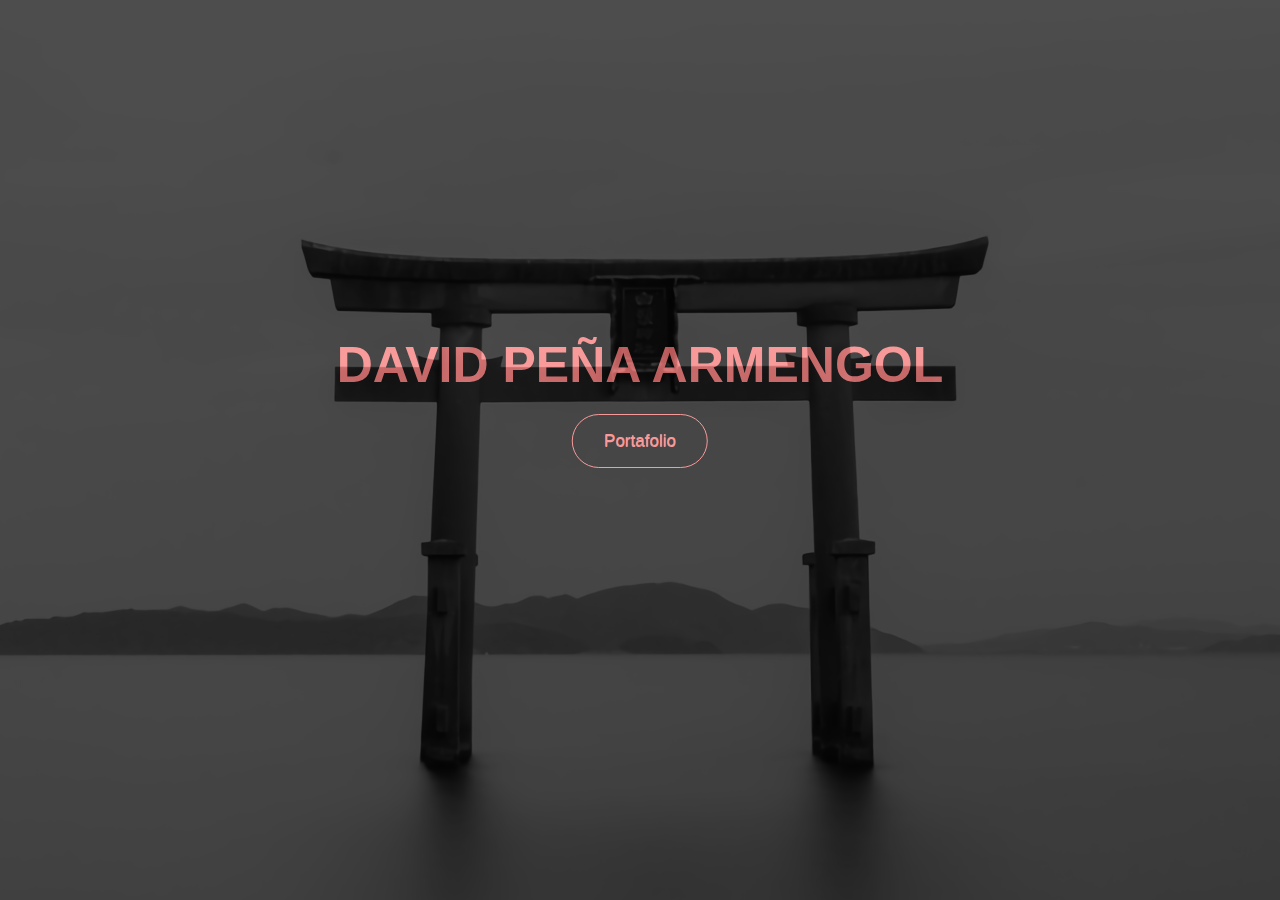
<file: index.html>
<!DOCTYPE html>
<html lang="es">

<head>
    <meta charset="UTF-8">
    <title>Portafolio</title>
    <link rel="stylesheet" href="css/style.css">
    <link rel="icon" href="img/logo.ico" type="image/x-icon">
</head>

<body>
    <div class="Index">
        <div class="contenido-inicio">
            <h1>David Peña Armengol</h1>
            <p>
            </p>
            <a href="html/aboutme.html" class="button">Portafolio</a>
        </div>
    </div>
</body>

</html>
</file>
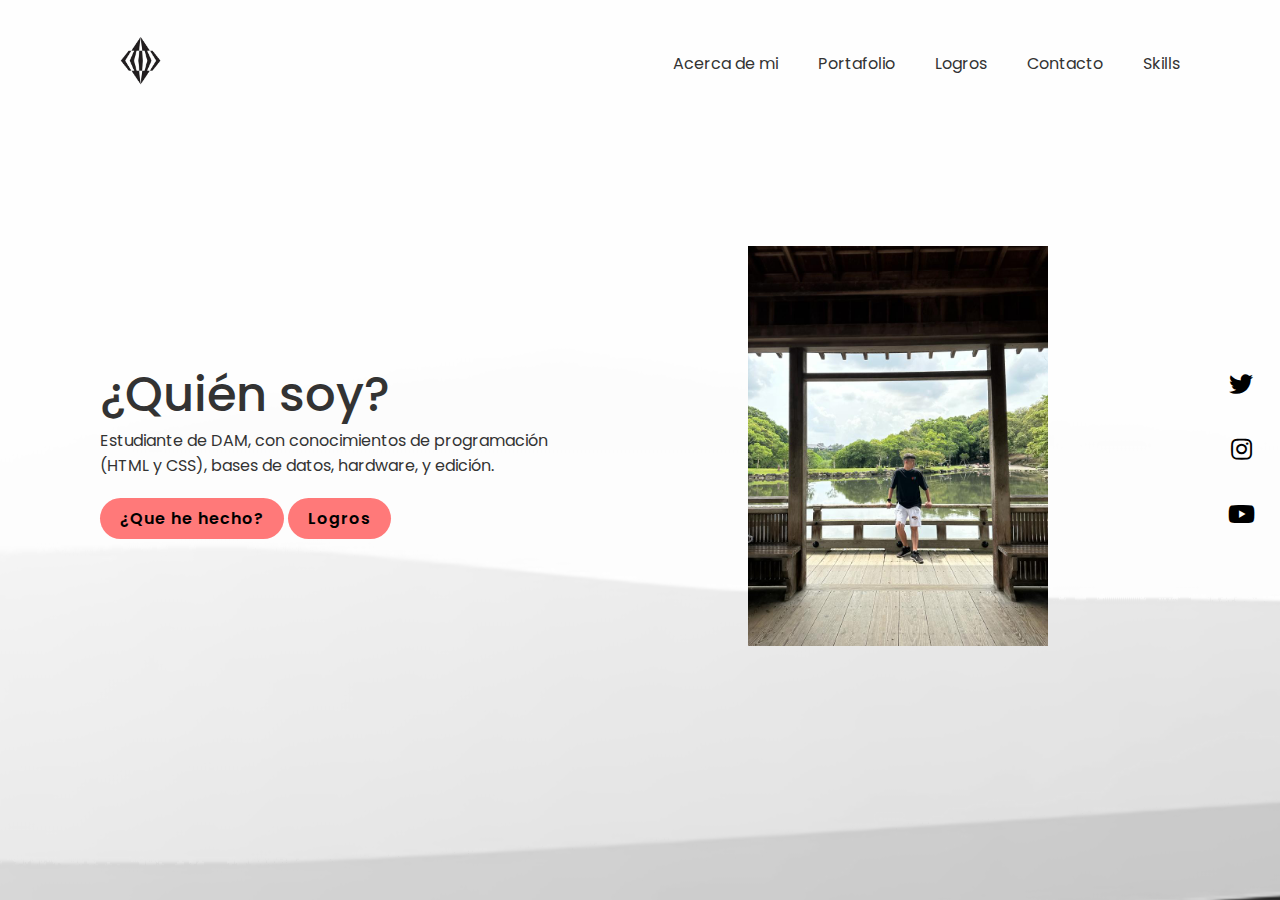
<file: html/aboutme.html>
<!DOCTYPE html>
<html lang="es">

<head>
	<meta charset="UTF-8">
	<title>Acerca de mi</title>
	<link rel="stylesheet" href="../css/style.css">
	<link rel="icon" href="../img/logo.ico" type="image/x-icon">
	<link rel="stylesheet" href="https://use.fontawesome.com/releases/v5.11.2/css/all.css">
</head>

<body>

	<!--Seccion inicio-->
	<section>

		<!--Header-->
		<header>
			<a href="../index.html"><img src="../img/logo.webp" class="logo" alt="logo"></a>
			<ul class="navigation">
				<li><a href="aboutme.html">Acerca de mi</a></li>
				<li><a href="portafolio.html">Portafolio</a></li>
				<li><a href="logros.html">Logros</a></li>
				<li><a href="contacto.html">Contacto</a></li>
				<li><a href="skills.html">Skills</a></li>
			</ul>
		</header>

		<!--Content-->
		<div class="content">
			<div class="textBox" style="padding-right: 150px;">
				<h2>¿Quién soy?</h2>
				<p>Estudiante de DAM, con conocimientos de programación
					(HTML y CSS), bases de datos, hardware, y edición. </p>
				<a href="portafolio.html">¿Que he hecho?</a>
				<a href="logros.html">Logros</a>

			</div>

			<div class="imgBox">
				<img src="../img/photo.jpg" width="300" alt="Mi foto">
			</div>
		</div>

		<!--Social-->
		<ul class="sci">
			<li><a href="https://twitter.com/voldwyce"><i class="fab fa-twitter"></i></a></li>
			<li><a href="https://www.instagram.com/voldwyce/"><i class="fab fa-instagram"></i></a></li>
			<li><a href="https://www.youtube.com/user/vengo53"><i class="fab fa-youtube"></i></a></li>
		</ul>
	</section>
</body>

</html>
</file>
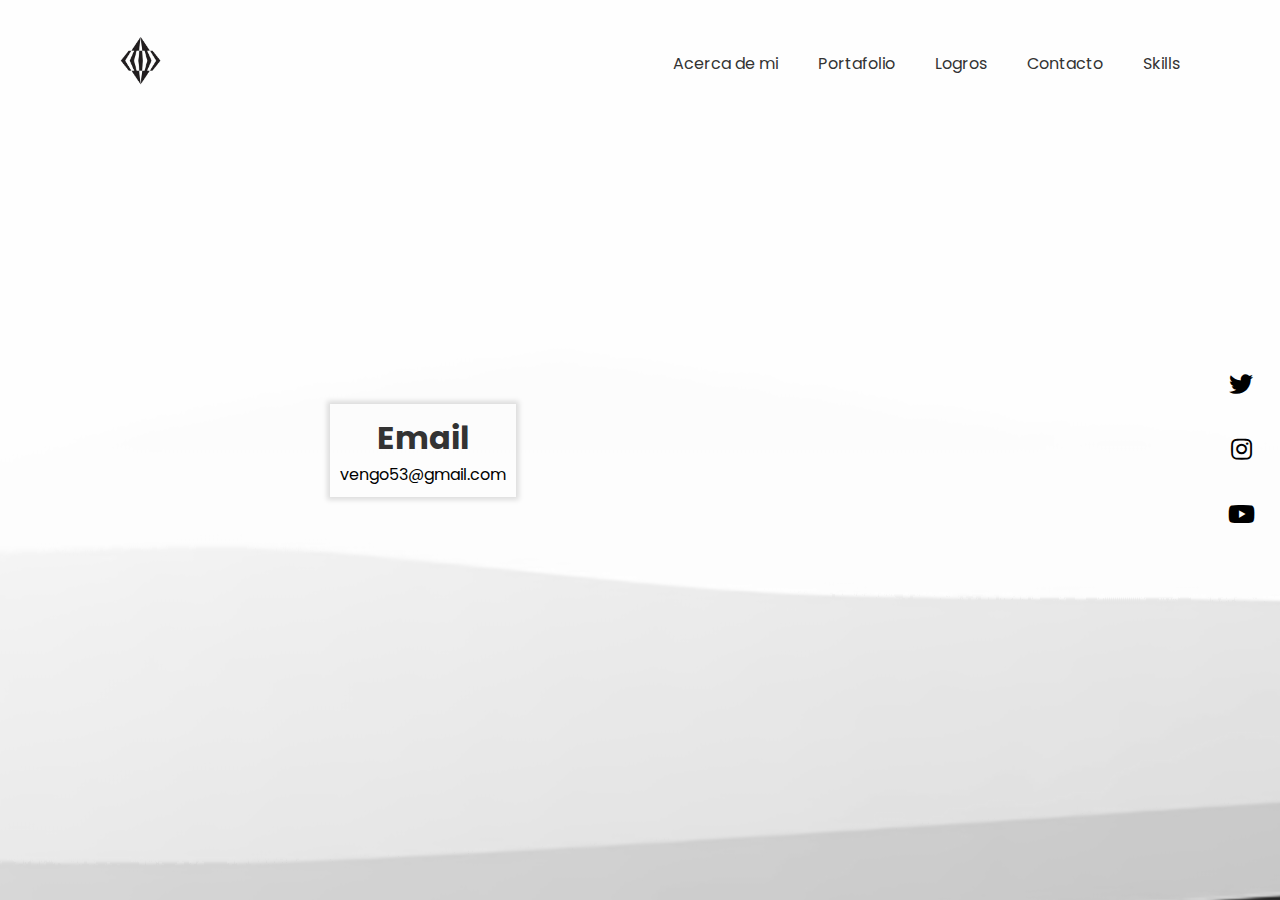
<file: html/contacto.html>
<!DOCTYPE html>
<html lang="es">

<head>
	<meta charset="UTF-8">
	<title>Contacto</title>
	<link rel="stylesheet" href="../css/style.css">
	<link rel="icon" href="../img/logo.ico" type="image/x-icon">
	<link rel="stylesheet" href="https://use.fontawesome.com/releases/v5.11.2/css/all.css">
</head>

<body>

	<!--Seccion pagina-->
	<section>
		<!--Header-->
		<header>
			<a href="aboutme.html"><img src="../img/logo.webp" class="logo" alt="logo"></a>
			<ul class="navigation">
				<li><a href="aboutme.html">Acerca de mi</a></li>
				<li><a href="portafolio.html">Portafolio</a></li>
				<li><a href="logros.html">Logros</a></li>
				<li><a href="contacto.html">Contacto</a></li>
				<li><a href="skills.html">Skills</a></li>
			</ul>
		</header>

		<!--Content-->
		<div style="position: absolute; left: 25%;">
			<div class="box">
				<h1>Email</h1>
				<p>vengo53@gmail.com</p>
			</div>
		</div>


		<!--Social Buttons-->
		<ul class="sci">
			<li><a href="https://twitter.com/voldwyce"><i class="fab fa-twitter"></i></a></li>
			<li><a href="https://www.instagram.com/davidarmengol18/"><i class="fab fa-instagram"></i></a></li>
			<li><a href="https://www.youtube.com/user/vengo53"><i class="fab fa-youtube"></i></a></li>
		</ul>
	</section>
</file>
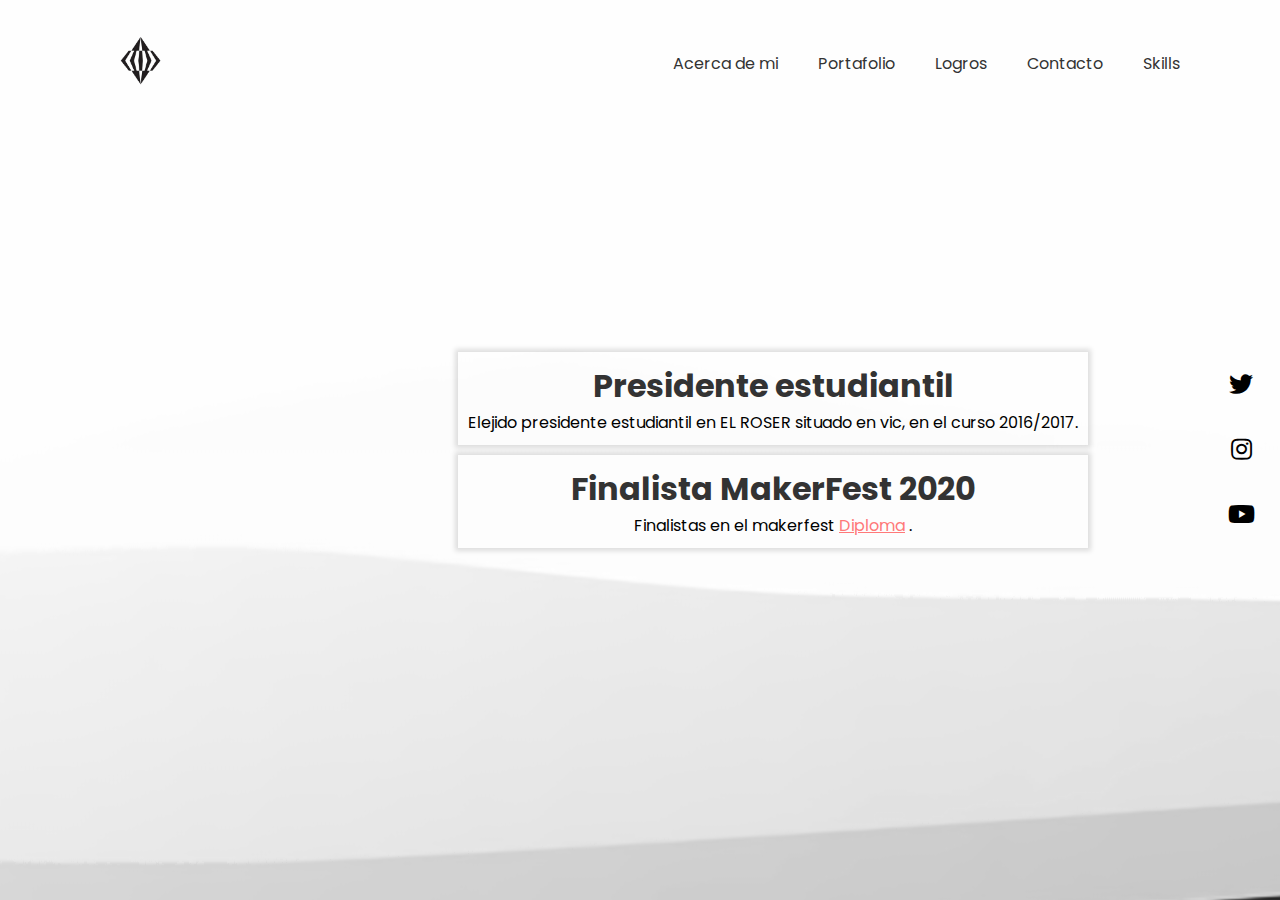
<file: html/logros.html>
<!DOCTYPE html>
<html lang="es">

<head>
	<meta charset="UTF-8">
	<title>Logros</title>
	<link rel="stylesheet" href="../css/style.css">
	<link rel="icon" href="../img/logo.ico" type="image/x-icon">
	<link rel="stylesheet" href="https://use.fontawesome.com/releases/v5.11.2/css/all.css">
</head>

<body>

	<!--Seccion Inicio-->
	<section>

		<!--Header-->
		<header>
			<a href="aboutme"><img src="../img/logo.webp" class="logo" alt="logo"></a>
			<ul class="navigation">
				<li><a href="aboutme.html">Acerca de mi</a></li>
				<li><a href="portafolio.html">Portafolio</a></li>
				<li><a href="logros.html">Logros</a></li>
				<li><a href="contacto.html">Contacto</a></li>
				<li><a href="skills.html">Skills</a></li>
			</ul>
		</header>

		<!--Content-->
		<div class="sitel">
			<div class="textBox">
				<div class="box">
					<h1>Presidente estudiantil</h1>
					<p>Elejido presidente estudiantil en EL ROSER situado en vic, en el curso 2016/2017.</p>
				</div>
			</div>
			<div class="box">
				<h1>Finalista MakerFest 2020</h1>
				<p>Finalistas en el makerfest <a
						href="https://drive.google.com/file/d/1TmWivH4Eurk6U9MxbAzt3y5X7K--X9GA/view?usp=sharing">Diploma</a>
					.
				</p>
			</div>
		</div>
		<!--Social-->
		<ul class="sci">
			<li><a href="https://twitter.com/voldwyce"><i class="fab fa-twitter"></i></a></li>
			<li><a href="https://www.instagram.com/voldwyce/"><i class="fab fa-instagram"></i></a></li>
			<li><a href="https://www.youtube.com/user/vengo53"><i class="fab fa-youtube"></i></a></li>
		</ul>
	</section>
</body>

</html>
</file>
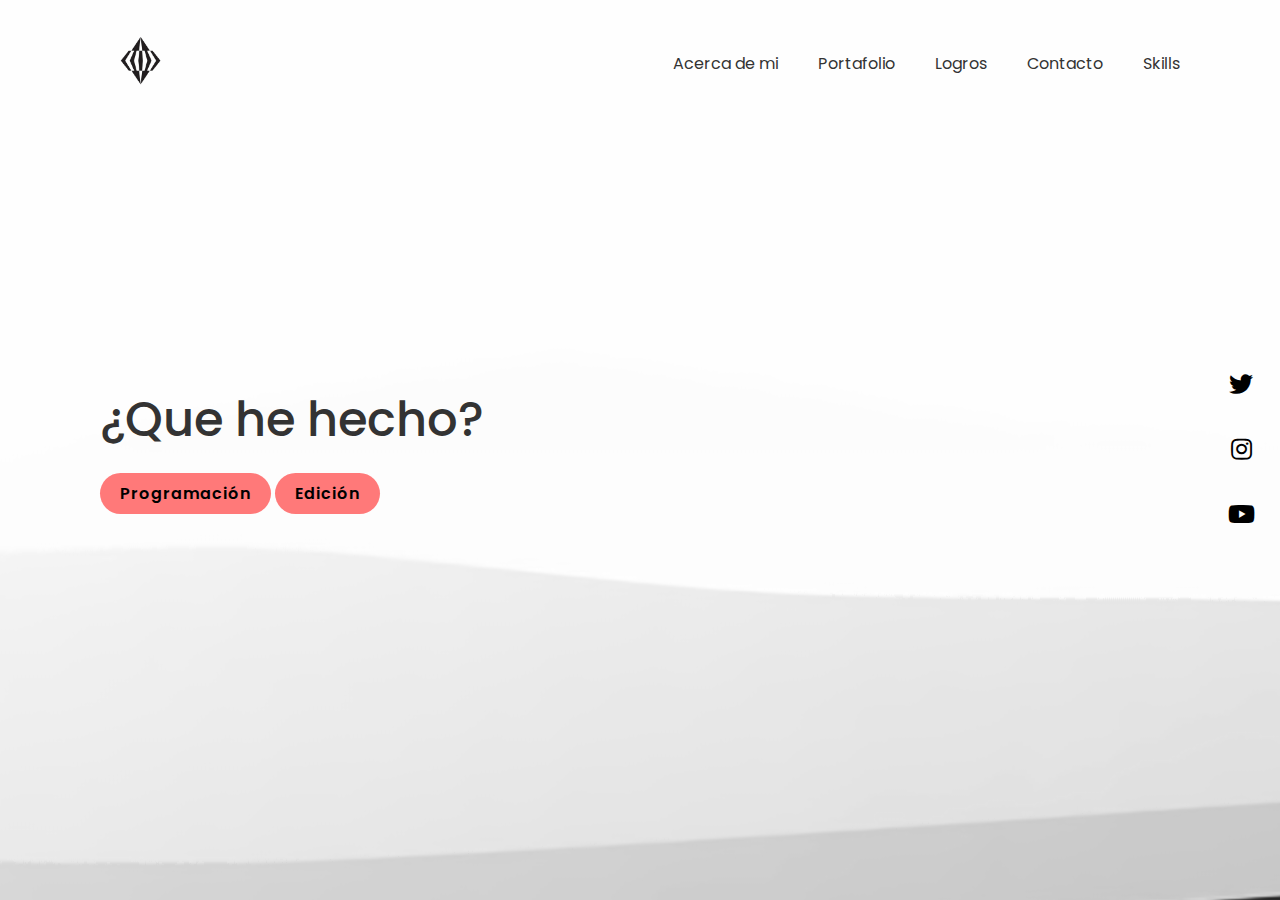
<file: html/portafolio.html>
<!DOCTYPE html>
<html lang="es">

<head>
	<meta charset="UTF-8">
	<title>Portafolio</title>
	<link rel="stylesheet" href="../css/style.css">
	<link rel="icon" href="../img/logo.ico" type="image/x-icon">
	<link rel="stylesheet" href="https://use.fontawesome.com/releases/v5.11.2/css/all.css">
</head>

<body>

	<!--Seccion Inicio-->
	<section>

		<!--Header-->
		<header>
			<a href="aboutme"><img src="../img/logo.webp" class="logo" alt="logo"></a>
			<ul class="navigation">
				<li><a href="aboutme.html">Acerca de mi</a></li>
				<li><a href="portafolio.html">Portafolio</a></li>
				<li><a href="logros.html">Logros</a></li>
				<li><a href="contacto.html">Contacto</a></li>
				<li><a href="skills.html">Skills</a></li>
			</ul>
		</header>

		<!--Content-->
		<div class="content">
			<div class="textBox">
				<h2>¿Que he hecho?</h2>
				<a href="https://github.com/Voldwyce">Programación</a>
				<a href="https://github.com/Voldwyce/Art">Edición</a>
			</div>
		</div>
		<!--Social-->
		<ul class="sci">
			<li><a href="https://twitter.com/voldwyce"><i class="fab fa-twitter"></i></a></li>
			<li><a href="https://www.instagram.com/voldwyce/"><i class="fab fa-instagram"></i></a></li>
			<li><a href="https://www.youtube.com/user/vengo53"><i class="fab fa-youtube"></i></a></li>
		</ul>
	</section>
</body>

</html>
</file>
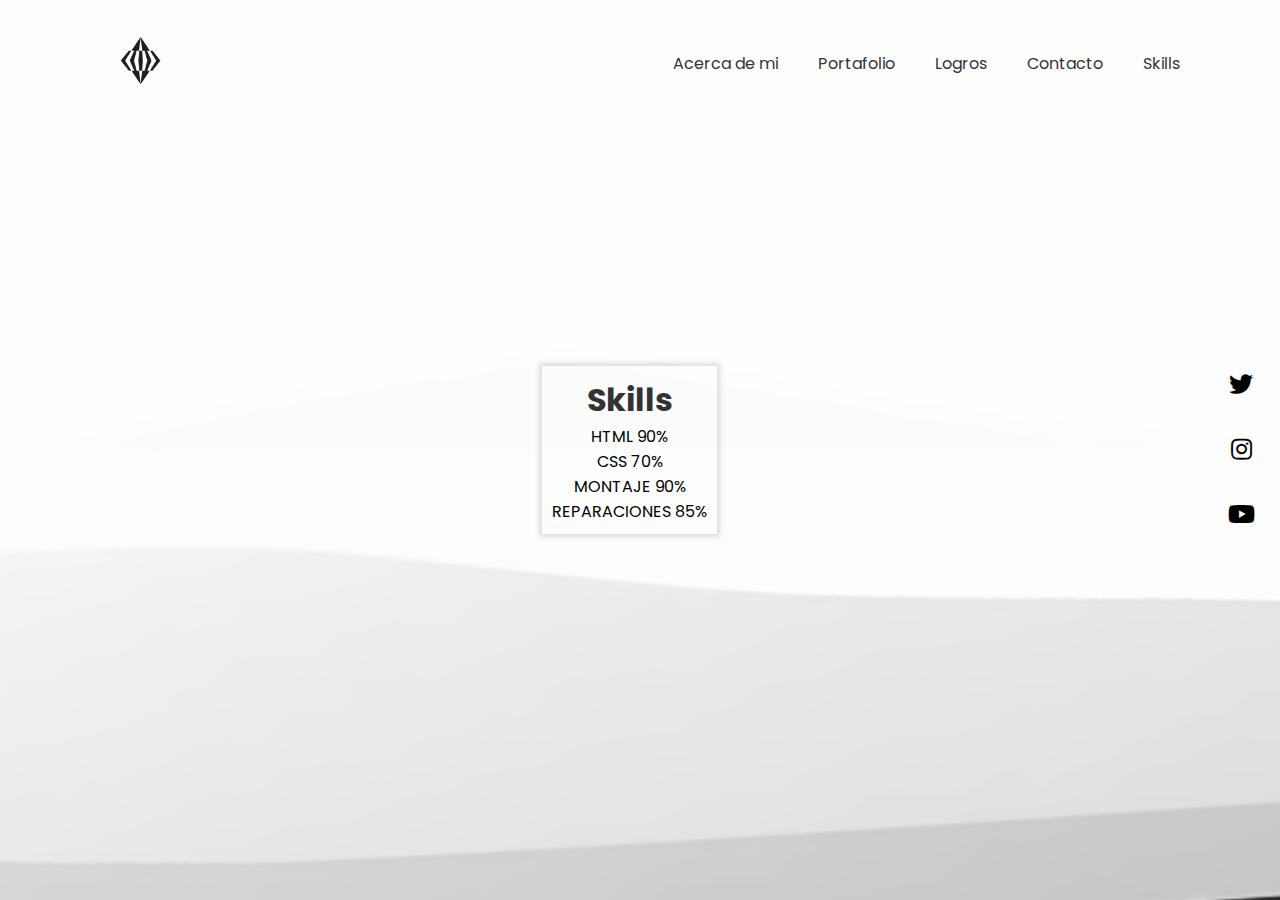
<file: html/skills.html>
<!DOCTYPE html>
<html lang="es">

<head>
	<meta charset="UTF-8">
	<title>About Me</title>
	<link rel="stylesheet" href="../css/style.css">
	<link rel="icon" href="../img/logo.ico" type="image/x-icon">
	<link rel="stylesheet" href="https://use.fontawesome.com/releases/v5.11.2/css/all.css">
</head>

<body>

	<!--Seccion inicio-->
	<section>

		<!--Header-->
		<header>
			<a href="../index.html"><img src="../img/logo.webp" class="logo" alt="logo"></a>
			<ul class="navigation">
				<li><a href="aboutme.html">Acerca de mi</a></li>
				<li><a href="portafolio.html">Portafolio</a></li>
				<li><a href="logros.html">Logros</a></li>
				<li><a href="contacto.html">Contacto</a></li>
       				<li><a href="skills.html">Skills</a></li>
			</ul>
		</header>

		<!--Content-->
		<div class="content">
			<div class="box" style="position: absolute; left: 40%;">
				<h1>Skills</h1>
				<p>HTML 90%</p>
				<p>CSS 70%</p>
				<p>MONTAJE 90%</p>
				<p>REPARACIONES 85%</p>
			</div>

		</div>

		<!--Social-->
		<ul class="sci">
			<li><a href="https://twitter.com/voldwyce"><i class="fab fa-twitter"></i></a></li>
			<li><a href="https://www.instagram.com/voldwyce/"><i class="fab fa-instagram"></i></a></li>
			<li><a href="https://www.youtube.com/user/vengo53"><i class="fab fa-youtube"></i></a></li>
		</ul>
	</section>
</body>

</html>
</file>
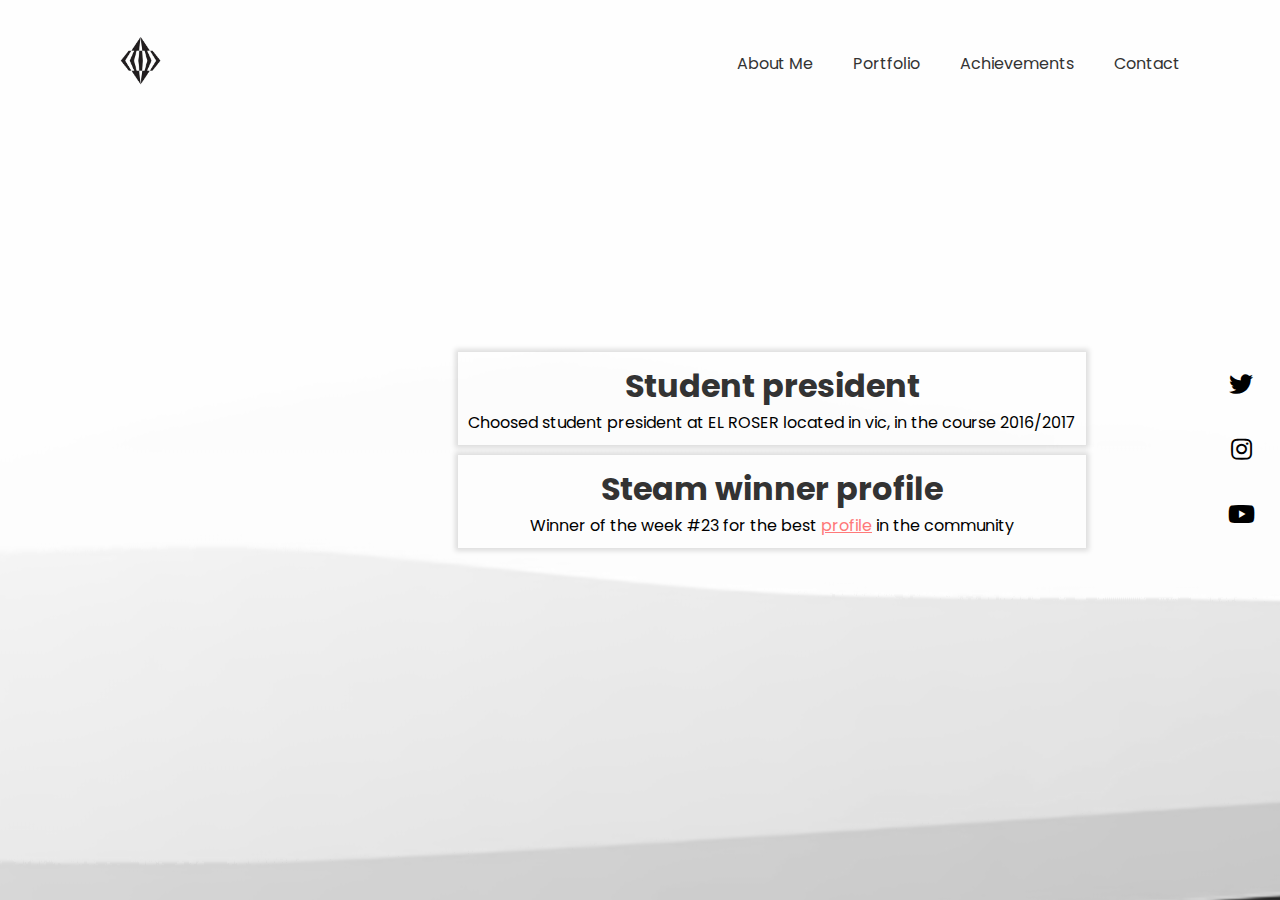
<file: htmlEN/achievmenets.html>
<!DOCTYPE html>
<html lang="es">

<head>
	<meta charset="UTF-8">
	<title>Achievements</title>
	<link rel="stylesheet" href="../css/style.css">
	<link rel="icon" href="../img/logo.ico" type="image/x-icon">
	<link rel="stylesheet" href="https://use.fontawesome.com/releases/v5.11.2/css/all.css">
</head>

<body>

	<!--Seccion Inicio-->
	<section>

		<!--Header-->
		<header>
			<a href="aboutme"><img src="../img/logo.webp" class="logo" alt="logo"></a>
			<ul class="navigation">
				<li><a href="aboutme.html">About Me</a></li>
				<li><a href="portfolio.html">Portfolio</a></li>
				<li><a href="achievements.html">Achievements</a></li>
				<li><a href="contact.html">Contact</a></li>
			</ul>
		</header>

		<!--Content-->
		<div class="sitel">
			<div class="textBox">
				<div class="box">
					<h1>Student president</h1>
					<p>Choosed student president at EL ROSER located in vic, in the course 2016/2017</p>
				</div>
			</div>
			<div class="box">
				<h1>Steam winner profile</h1>
				<p>Winner of the week #23 for the best <a
						href="https://steamcommunity.com/groups/ArtworkProfiles/announcements/detail/3051723055184364469">profile</a>
					in the community
				</p>
			</div>
		</div>
		<!--Social-->
		<ul class="sci">
			<li><a href="https://twitter.com/voldwyce"><i class="fab fa-twitter"></i></a></li>
			<li><a href="https://www.instagram.com/voldwyce/"><i class="fab fa-instagram"></i></a></li>
			<li><a href="https://www.youtube.com/user/vengo53"><i class="fab fa-youtube"></i></a></li>
		</ul>
	</section>
</body>

</html>
</file>
<file: css/style.css>
@import "https://fonts.googleapis.com/css2?family=Poppins:wght@200;300;400;500;600;700;800;900&display=swap";*{margin:0;padding:0;box-sizing:border-box;font-family:Poppins,sans-serif}.Index{width:100%;height:100vh;background:#000;position:relative;overflow:hidden}.Index::after{content:'';position:absolute;width:100%;height:100%;background:url(../img/preview.webp);background-position:center;opacity:.3;pointer-events:none}.contenido-inicio{text-align:center;left:50%;top:30%;position:absolute;transform:translateX(-50%) translateY(50%)}.contenido-inicio h1{color:#ff7979;text-transform:uppercase;font-size:50px;font-weight:900;margin-bottom:20px;font-family:Montserrat,sans-serif}.contenido-inicio a:hover{color:#fff;background:#ff7979}.text{padding:10px;text-align:justify}.button{background-color:transparent;border-radius:28px;border:1px solid #ff7979;display:inline-block;cursor:pointer;color:#ff7979;font-family:Arial;font-size:17px;padding:16px 31px;text-decoration:none;text-shadow:0 1px 0 #ff7979;z-index:1}.button:active{position:relative;top:1px}body{background:url(../img/a2.webp);background-position:center}section{position:relative;width:100%;min-height:100vh;padding:100px;display:flex;justify-content:space-between;align-items:center}header{position:absolute;top:0;left:0;width:100%;padding:20px 100px;display:flex;justify-content:space-between;align-items:center}header .logo{position:relative;max-width:80px}header ul{position:relative;display:flex}header ul li{list-style:none}header ul li a{display:inline-block;color:#333;font-weight:400;margin-left:40px;text-decoration:none}.content{position:relative;width:100%;display:flex;justify-content:space-between;align-items:center}.imgBox{position:absolute;left:60%}.content .textBox{position:relative;max-width:600px}.content .textBox h2{color:#333;font-size:3em;line-height:1.4em;font-weight:500}.content .textBox h2 span{color:#ff7979;font-size:1.2em;font-weight:900}.content .textBox p{color:#333}.content .textBox a{display:inline-block;margin-top:20px;padding:8px 20px;background:#ff7979;color:#000;border-radius:40px;font-weight:600;letter-spacing:1px;text-decoration:none}.content a:hover{color:#fff}.box{box-shadow:0 0 5px 3px rgba(0,0,0,.13);margin:10px;padding:10px}.box h1{color:#333}.box p,h1{text-align:center}.box a{color:#ff7979}.box a:hover{color:#ff7979;cursor:pointer}header li a:hover{color:#ff7979}.site{left:45%;position:absolute}.sitel{left:35%;position:absolute}.sci{position:absolute;top:50%;right:30px;transform:translateY(-50%);display:flex;justify-content:center;align-items:center;flex-direction:column}.sci li{list-style:none}.sci li a{display:inline-block;margin:20px 0;color:#000;transform:scale(1.5)}.lang{position:absolute;left:.5%;top:97%;padding:0}
</file>
